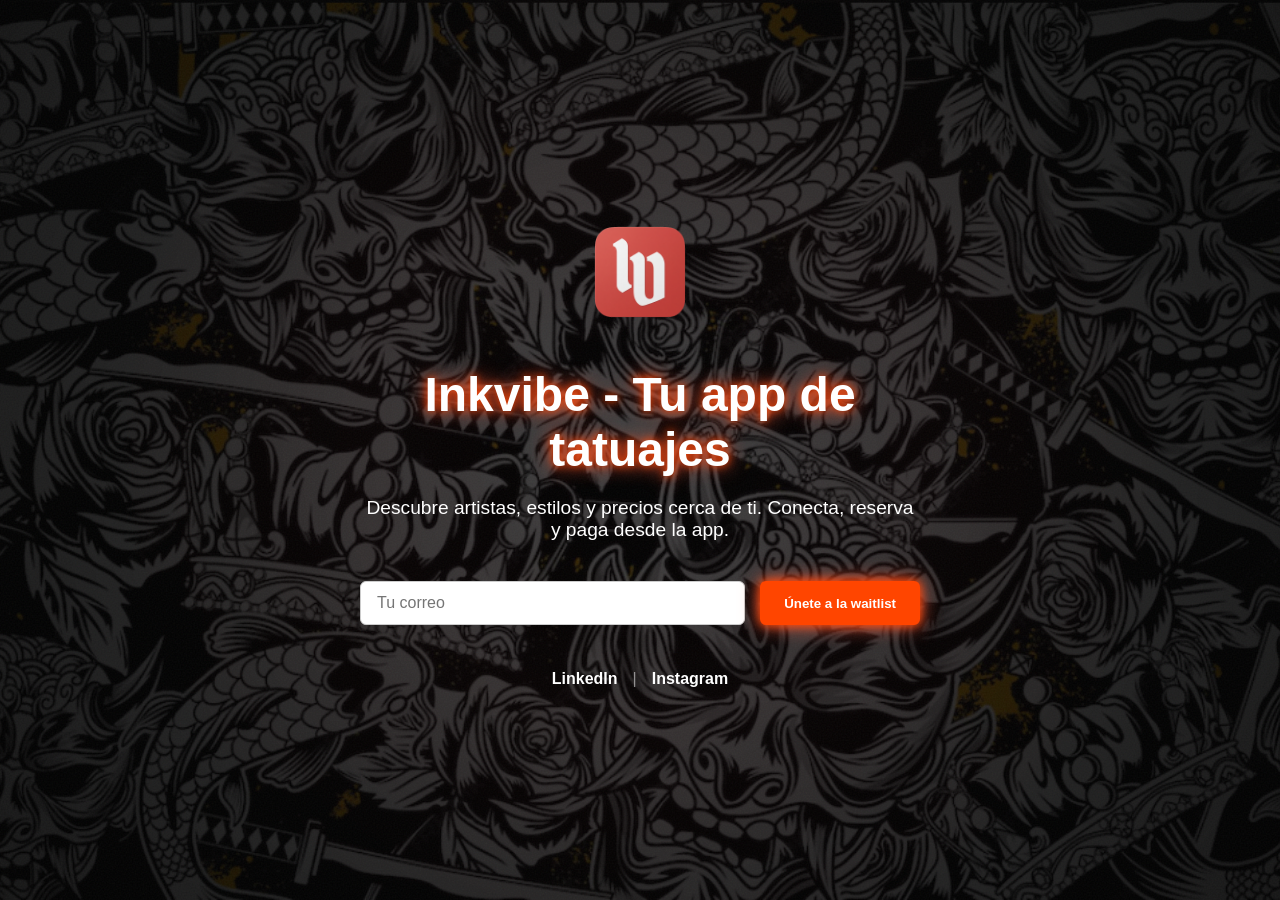
<file: docs/index.html>
<!DOCTYPE html>
<html lang="es">
<head>
  <meta charset="UTF-8">
  <meta name="viewport" content="width=device-width, initial-scale=1.0">
  <meta name="description" content="Inkvibe - Descubre artistas, estilos y precios cerca de ti. Conecta, reserva y paga desde la app.">
  <title>Inkvibe - Tu app de tatuajes</title>
  <link rel="stylesheet" href="style.css">
  <link rel="stylesheet" href="responsive.css">
</head>
<body>
  <div class="hero">
    <!-- Logo arriba del título -->
    <img src="logo.png" alt="Inkvibe Logo - App de tatuajes" class="logo">

    <h1>Inkvibe - Tu app de tatuajes</h1>
    <p>Descubre artistas, estilos y precios cerca de ti. Conecta, reserva y paga desde la app.</p>

    <form id="waitlist-form" action="/" method="post" netlify>
      <div class="input-container">
        <label for="email" class="visually-hidden">Correo electrónico</label>
        <input type="email" id="email" name="email" placeholder="Tu correo" required aria-label="Correo electrónico para unirte a la waitlist">
      </div>
      <button type="submit">Únete a la waitlist</button>
    </form>

    <div class="socials">
      <a href="https://www.linkedin.com/company/inkvibe-app/" target="_blank" rel="noopener noreferrer">LinkedIn</a>
      <span>|</span>
      <a href="#" target="_blank" rel="noopener noreferrer">Instagram</a>
    </div>
  </div>

  <script>
    (function() {
      const form = document.getElementById('waitlist-form');
      if (!form) return;

      const emailInput = document.getElementById('email');

      // Crear popup si no existe
      let popup = document.getElementById('popup');
      if (!popup) {
        popup = document.createElement('div');
        popup.id = 'popup';
        popup.textContent = '¡Solicitud enviada! Te avisaremos pronto.';
        document.body.appendChild(popup);
      }

      form.addEventListener('submit', function(e) {
        e.preventDefault();
        
        const email = emailInput.value.trim().toLowerCase();
        const validDomains = ['gmail.com', 'hotmail.com', 'yahoo.com'];
        const parts = email.split('@');

        if (parts.length !== 2 || !validDomains.includes(parts[1])) {
          alert('Ingresa un correo válido: gmail.com, hotmail.com o yahoo.com');
          return;
        }

        // Mostrar popup
        popup.style.display = 'block';
        setTimeout(function() {
          popup.style.display = 'none';
        }, 2000);

        // Limpiar input
        emailInput.value = '';
        
        // Aquí podrías enviar el formulario a un endpoint real
        // form.submit(); // descomentar si tienes backend
      });
    })();
  </script>
</body>
</html>
</file>
<file: docs/style.css>
/* ---------- Reset básico ---------- */
* {
  margin: 0;
  padding: 0;
  box-sizing: border-box;
}

/* ---------- Variables de color ---------- */
:root {
  --button-color: #FF4500;
  --button-hover: #FF6347;
  --text-color: #ffffff;
}

/* ---------- Body con fondo de tatuaje + gradiente palpitante + ruido ---------- */
body {
  font-family: 'Arial', sans-serif;
  color: var(--text-color);
  display: flex;
  justify-content: center;
  align-items: center;
  min-height: 100vh;
  text-align: center;
  background: url('tattoo-bg.png') center/cover no-repeat fixed;
  background-color: #000000;
  position: relative;
}

/* Gradiente radial con efecto respiración (desktop) */
body::before {
  content: '';
  position: fixed;
  inset: 0;
  background: radial-gradient(circle at center, 
    rgba(0,0,0,0.75) 0%, 
    rgba(8,3,3,0.82) 35%, 
    rgba(0,0,0,0.88) 70%, 
    rgba(0,0,0,0.92) 100%);
  z-index: -2;
  animation: breathe 6s ease-in-out infinite;
  will-change: transform;
}

/* Ruido sutil para eliminar banding */
body::after {
  content: '';
  position: fixed;
  inset: 0;
  background-image: url('data:image/svg+xml,%3Csvg viewBox="0 0 200 200" xmlns="http://www.w3.org/2000/svg"%3E%3Cfilter id="noise"%3E%3CfeTurbulence type="fractalNoise" baseFrequency="0.65" numOctaves="1" stitchTiles="stitch"/%3E%3C/filter%3E%3Crect width="100%25" height="100%25" filter="url(%23noise)" opacity="0.06"/%3E%3C/svg%3E');
  background-repeat: repeat;
  background-size: 200px;
  z-index: -1;
  pointer-events: none;
}

/* Animación respiración desktop (con escala) */
@keyframes breathe {
  0% {
    transform: scale(1);
    opacity: 0.92;
  }
  50% {
    transform: scale(1.05);
    opacity: 1;
  }
  100% {
    transform: scale(1);
    opacity: 0.92;
  }
}

/* ---------- Contenedor principal ---------- */
.hero {
  display: flex;
  flex-direction: column;
  justify-content: center;
  align-items: center;
  gap: 20px;
  padding: 20px;
  max-width: 600px;
  width: 90%;
  position: relative;
  z-index: 1;
}

/* ---------- Logo ---------- */
.logo {
  width: 120px;
  margin-bottom: 15px;
}

/* ---------- Titular ---------- */
.hero h1 {
  font-size: 3rem;
  text-shadow: 0 0 8px var(--button-color), 0 0 20px var(--button-hover);
  animation: fadeInUp 1s forwards;
  animation-delay: 0.2s;
}

/* ---------- Descripción ---------- */
.hero p {
  font-size: 1.2rem;
  opacity: 0.9;
  animation: fadeInUp 1s forwards;
  animation-delay: 0.5s;
}

/* ---------- Formulario ---------- */
#waitlist-form {
  display: flex;
  gap: 15px;
  margin-top: 20px;
  width: 100%;
  animation: fadeInUp 1s forwards;
  animation-delay: 0.8s;
}

.input-container {
  flex: 1;
}

#waitlist-form input[type="email"] {
  width: 100%;
  padding: 12px 16px;
  border-radius: 6px;
  border: 1px solid #ccc;
  font-size: 1rem;
}

#waitlist-form button {
  padding: 12px 24px;
  background: var(--button-color);
  color: white;
  border: none;
  border-radius: 6px;
  cursor: pointer;
  font-weight: bold;
  transition: transform 0.3s, box-shadow 0.3s, background 0.3s;
  box-shadow: 0 0 10px var(--button-color), 0 0 20px var(--button-hover);
}

#waitlist-form button:hover {
  background: var(--button-hover);
  transform: scale(1.05);
  box-shadow: 0 0 15px var(--button-color), 0 0 30px var(--button-hover);
}

#waitlist-form button:active {
  transform: scale(0.98);
}

/* ---------- Redes sociales ---------- */
.socials {
  margin-top: 25px;
  display: flex;
  gap: 15px;
  justify-content: center;
  flex-wrap: wrap;
  animation: fadeInUp 1s forwards;
  animation-delay: 1.1s;
}

.socials a {
  color: var(--text-color);
  text-decoration: none;
  font-weight: bold;
  transition: opacity 0.3s, transform 0.2s;
}

.socials a:hover {
  opacity: 0.7;
  transform: scale(1.05);
}

.socials span {
  opacity: 0.5;
}

/* ---------- Popup ---------- */
#popup {
  position: fixed;
  top: 15%;
  left: 50%;
  transform: translateX(-50%);
  background: rgba(0, 0, 0, 0.95);
  color: white;
  padding: 1.5rem 3rem;
  border-radius: 1rem;
  font-weight: bold;
  font-size: 1.5rem;
  display: none;
  z-index: 9999;
  box-shadow: 0 0 30px rgba(0, 0, 0, 0.7);
  text-align: center;
  animation: popupShow 0.5s ease;
  white-space: nowrap;
}

/* ---------- Utilidades ---------- */
.visually-hidden {
  position: absolute;
  width: 1px;
  height: 1px;
  padding: 0;
  margin: -1px;
  overflow: hidden;
  clip: rect(0, 0, 0, 0);
  border: 0;
}

/* ---------- Animaciones ---------- */
@keyframes popupShow {
  0% {
    opacity: 0;
    transform: translate(-50%, -20px) scale(0.8);
  }
  100% {
    opacity: 1;
    transform: translate(-50%, 0) scale(1);
  }
}

@keyframes fadeInUp {
  0% {
    opacity: 0;
    transform: translateY(20px);
  }
  100% {
    opacity: 1;
    transform: translateY(0);
  }
}

/* ---------- Mensaje de error inline (opcional) ---------- */
.error-msg {
  font-size: 0.9rem;
  color: #ffd966;
  margin-top: 5px;
  text-align: left;
}
</file>
<file: docs/responsive.css>
/* ---------- responsive.css - Mobile First ---------- */
/* Breakpoints: 350px, 768px, 1024px */

/* ---------- Variables heredadas de style.css ---------- */
:root {
  --button-color: #FF4500;
  --button-hover: #FF6347;
}

/* ---------- Animación global para móviles (con opacidad más oscura) ---------- */
@keyframes breatheMobile {
  0% {
    opacity: 0.85;
  }
  50% {
    opacity: 0.92;
  }
  100% {
    opacity: 0.85;
  }
}

/* ---------- Ultra small móviles < 350px ---------- */
@media (max-width: 350px) {
  html, body {
    overflow: hidden;
    height: 100%;
  }

  body {
    overflow-y: auto;
    -webkit-overflow-scrolling: touch;
    height: 100dvh;
  }

  body::before {
    position: fixed;
    top: 0;
    left: 0;
    right: 0;
    bottom: 0;
    width: 100%;
    height: 100%;
    background: radial-gradient(circle at center, 
      rgba(0,0,0,0.85) 0%, 
      rgba(8,3,3,0.88) 35%, 
      rgba(0,0,0,0.92) 70%, 
      rgba(0,0,0,0.95) 100%);
    z-index: -2;
    animation: breatheMobile 5s ease-in-out infinite;
    will-change: opacity;
  }

  body::after {
    position: fixed;
    top: 0;
    left: 0;
    right: 0;
    bottom: 0;
    width: 100%;
    height: 100%;
  }

  .hero {
    gap: 12px;
    padding: 16px;
    width: 95%;
    min-height: auto;
    justify-content: center;
  }

  .hero h1 {
    font-size: 1.6rem;
    text-shadow: 0 0 6px var(--button-color), 0 0 12px var(--button-hover);
  }

  .hero p {
    font-size: 0.85rem;
  }

  .logo {
    width: 60px;
    margin-bottom: 8px;
  }

  #waitlist-form {
    flex-direction: column;
    gap: 10px;
  }

  #waitlist-form input[type="email"],
  #waitlist-form button {
    width: 100%;
    font-size: 0.85rem;
    padding: 10px 12px;
  }

  .socials {
    gap: 8px;
  }

  #popup {
    max-width: 280px;
    font-size: 0.9rem;
    padding: 1rem 1.5rem;
    white-space: normal;
    text-align: center;
  }
}

/* ---------- Móviles normales < 768px (CON respiración por opacidad) ---------- */
@media (max-width: 768px) {
  html, body {
    overflow: hidden;
    height: 100%;
  }

  body {
    overflow-y: auto;
    -webkit-overflow-scrolling: touch;
    height: 100dvh;
  }

  body::before {
    position: fixed;
    top: 0;
    left: 0;
    right: 0;
    bottom: 0;
    width: 100%;
    height: 100%;
    background: radial-gradient(circle at center, 
      rgba(0,0,0,0.85) 0%, 
      rgba(8,3,3,0.88) 35%, 
      rgba(0,0,0,0.92) 70%, 
      rgba(0,0,0,0.95) 100%);
    z-index: -2;
    animation: breatheMobile 5s ease-in-out infinite;
    will-change: opacity;
  }

  body::after {
    position: fixed;
    top: 0;
    left: 0;
    right: 0;
    bottom: 0;
    width: 100%;
    height: 100%;
  }

  .hero {
    gap: 16px;
    padding: 20px;
    width: 95%;
    max-width: 100%;
    box-sizing: border-box;
    margin: 0 auto;
    position: relative;
    z-index: 1;
    min-height: auto;
    justify-content: center;
  }

  .hero h1 {
    font-size: 2rem;
    text-shadow: 0 0 6px var(--button-color), 0 0 15px var(--button-hover);
  }

  .hero p {
    font-size: 1rem;
  }

  .logo {
    width: 80px;
    margin-bottom: 10px;
  }

  #waitlist-form {
    flex-direction: column;
    gap: 12px;
  }

  #waitlist-form input[type="email"],
  #waitlist-form button {
    width: 100%;
    font-size: 1rem;
  }

  .socials {
    gap: 12px;
  }

  #popup {
    width: 90%;
    max-width: 320px;
    padding: 1.2rem 2rem;
    font-size: 1rem;
    white-space: normal;
  }
}

/* ---------- Tablets y laptops pequeñas < 1024px ---------- */
@media (max-width: 1024px) {
  .hero h1 {
    font-size: 2.5rem;
  }

  .hero p {
    font-size: 1.1rem;
  }

  .logo {
    width: 100px;
  }

  #waitlist-form input[type="email"] {
    padding: 12px 14px;
  }

  #waitlist-form button {
    padding: 12px 22px;
  }
}

/* ---------- Desktop grandes (>= 1024px) ---------- */
/* No se requieren estilos adicionales, usa style.css base */
</file>
